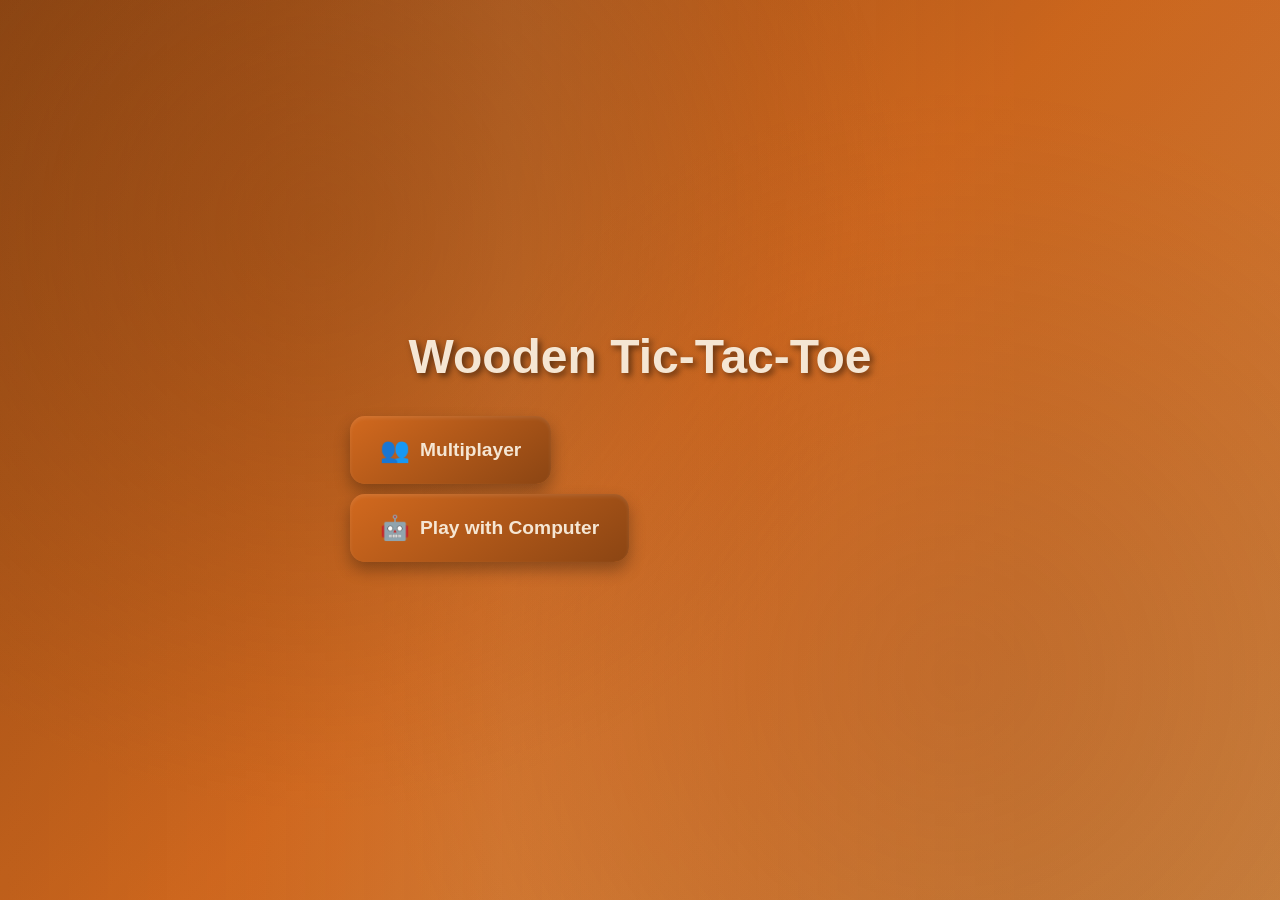
<file: index.html>
<!DOCTYPE html>
<html lang="en">
<head>
    <meta charset="UTF-8">
    <meta name="viewport" content="width=device-width, initial-scale=1.0">
    <title>Wooden Tic-Tac-Toe</title>
    <link rel="stylesheet" href="style.css">
</head>
<body>
    <!-- Home Screen -->
    <div id="homeScreen" class="screen active">
        <div class="container">
            <h1 class="game-title">Wooden Tic-Tac-Toe</h1>
            <div class="mode-selection">
                <button id="multiplayerBtn" class="mode-btn">
                    <span class="btn-icon">👥</span>
                    Multiplayer
                </button>
                <button id="computerBtn" class="mode-btn">
                    <span class="btn-icon">🤖</span>
                    Play with Computer
                </button>
            </div>
        </div>
    </div>

    <!-- Symbol Selection Screen -->
    <div id="symbolScreen" class="screen">
        <div class="container">
            <h2 class="screen-title">Choose Your Symbol</h2>
            <div class="symbol-selection">
                <button id="symbolX" class="symbol-btn" data-symbol="X">
                    <span class="symbol">X</span>
                </button>
                <button id="symbolO" class="symbol-btn" data-symbol="O">
                    <span class="symbol">O</span>
                </button>
            </div>
            <p class="symbol-note">Your chosen symbol goes first!</p>
        </div>
    </div>

    <!-- Game Screen -->
    <div id="gameScreen" class="screen">
        <div class="container">
            <div class="game-header">
                <h2 id="currentTurn" class="turn-indicator">X's Turn</h2>
                <button id="homeBtn" class="home-btn">🏠 Home</button>
            </div>
            
            <div class="game-board" id="gameBoard" role="grid" aria-label="Tic-tac-toe game board">
                <button class="cell" data-index="0" role="gridcell" aria-label="Cell 1, empty"></button>
                <button class="cell" data-index="1" role="gridcell" aria-label="Cell 2, empty"></button>
                <button class="cell" data-index="2" role="gridcell" aria-label="Cell 3, empty"></button>
                <button class="cell" data-index="3" role="gridcell" aria-label="Cell 4, empty"></button>
                <button class="cell" data-index="4" role="gridcell" aria-label="Cell 5, empty"></button>
                <button class="cell" data-index="5" role="gridcell" aria-label="Cell 6, empty"></button>
                <button class="cell" data-index="6" role="gridcell" aria-label="Cell 7, empty"></button>
                <button class="cell" data-index="7" role="gridcell" aria-label="Cell 8, empty"></button>
                <button class="cell" data-index="8" role="gridcell" aria-label="Cell 9, empty"></button>
            </div>

            <div class="score-board">
                <div class="score-item">
                    <span class="score-label" id="player1Label">Player X</span>
                    <span class="score-value" id="player1Score">0</span>
                </div>
                <div class="score-item">
                    <span class="score-label" id="player2Label">Player O</span>
                    <span class="score-value" id="player2Score">0</span>
                </div>
            </div>
        </div>
    </div>

    <!-- Win/Tie Popup -->
    <div id="gamePopup" class="popup-overlay">
        <div class="popup">
            <div class="popup-content">
                <h2 id="popupTitle" class="popup-title"></h2>
                <p id="popupMessage" class="popup-message"></p>
                <div class="popup-buttons">
                    <button id="replayBtn" class="popup-btn primary">🔄 Replay</button>
                    <button id="homePopupBtn" class="popup-btn secondary">🏠 Home</button>
                </div>
            </div>
        </div>
    </div>

    <!-- Confetti Container -->
    <div id="confetti" class="confetti-container"></div>

    <!-- Audio Elements -->
    <audio id="clickSound" preload="auto">
        <source src="[data-uri]" type="audio/wav">
    </audio>
    <audio id="winSound" preload="auto">
        <source src="[data-uri]" type="audio/wav">
    </audio>

    <script src="script.js"></script>
</body>
</html>
</file>
<file: style.css>
/* Reset and base styles */
* {
    margin: 0;
    padding: 0;
    box-sizing: border-box;
}

body {
    font-family: 'Arial', sans-serif;
    background: linear-gradient(135deg, #8B4513 0%, #D2691E 50%, #CD853F 100%);
    min-height: 100vh;
    overflow-x: hidden;
}

/* Wood texture background */
body::before {
    content: '';
    position: fixed;
    top: 0;
    left: 0;
    width: 100%;
    height: 100%;
    background-image: 
        radial-gradient(circle at 25% 25%, rgba(139, 69, 19, 0.3) 0%, transparent 50%),
        radial-gradient(circle at 75% 75%, rgba(160, 82, 45, 0.2) 0%, transparent 50%),
        linear-gradient(90deg, 
            rgba(139, 69, 19, 0.1) 0%, 
            rgba(160, 82, 45, 0.05) 20%, 
            rgba(210, 180, 140, 0.1) 40%, 
            rgba(160, 82, 45, 0.05) 60%, 
            rgba(139, 69, 19, 0.1) 80%, 
            rgba(160, 82, 45, 0.1) 100%);
    z-index: -1;
}

/* Screen management */
.screen {
    display: none;
    min-height: 100vh;
    padding: 20px;
    justify-content: center;
    align-items: center;
}

.screen.active {
    display: flex;
}

.container {
    text-align: center;
    max-width: 600px;
    width: 100%;
}

/* Typography */
.game-title {
    font-size: 3rem;
    color: #F5E6D3;
    text-shadow: 3px 3px 6px rgba(0, 0, 0, 0.5);
    margin-bottom: 2rem;
    font-weight: bold;
}

.screen-title {
    font-size: 2rem;
    color: #F5E6D3;
    text-shadow: 2px 2px 4px rgba(0, 0, 0, 0.5);
    margin-bottom: 1.5rem;
}

/* Buttons */
.mode-btn, .symbol-btn, .popup-btn, .home-btn {
    background: linear-gradient(145deg, #D2691E, #8B4513);
    border: none;
    border-radius: 15px;
    color: #F5E6D3;
    font-size: 1.2rem;
    font-weight: bold;
    cursor: pointer;
    transition: all 0.3s ease;
    box-shadow: 
        0 8px 16px rgba(0, 0, 0, 0.3),
        inset 0 2px 4px rgba(255, 255, 255, 0.1);
    position: relative;
    overflow: hidden;
}

.mode-btn {
    padding: 20px 30px;
    margin: 10px;
    min-width: 200px;
    display: flex;
    align-items: center;
    justify-content: center;
    gap: 10px;
}

.mode-btn:hover, .symbol-btn:hover, .popup-btn:hover, .home-btn:hover {
    transform: translateY(-3px);
    box-shadow: 
        0 12px 24px rgba(0, 0, 0, 0.4),
        inset 0 2px 4px rgba(255, 255, 255, 0.2);
}

.mode-btn:active, .symbol-btn:active, .popup-btn:active, .home-btn:active {
    transform: translateY(1px);
    box-shadow: 
        0 4px 8px rgba(0, 0, 0, 0.3),
        inset 0 2px 4px rgba(0, 0, 0, 0.1);
}

.btn-icon {
    font-size: 1.5rem;
}

/* Symbol selection */
.symbol-selection {
    display: flex;
    justify-content: center;
    gap: 30px;
    margin-bottom: 20px;
}

.symbol-btn {
    width: 120px;
    height: 120px;
    font-size: 4rem;
    border-radius: 20px;
}

.symbol-note {
    color: #F5E6D3;
    font-size: 1.1rem;
    opacity: 0.8;
}

/* Game header */
.game-header {
    display: flex;
    justify-content: space-between;
    align-items: center;
    margin-bottom: 30px;
    flex-wrap: wrap;
    gap: 10px;
}

.turn-indicator {
    font-size: 1.8rem;
    color: #F5E6D3;
    text-shadow: 2px 2px 4px rgba(0, 0, 0, 0.5);
}

.home-btn {
    padding: 10px 20px;
    font-size: 1rem;
}

/* Game board */
.game-board {
    display: grid;
    grid-template-columns: repeat(3, 1fr);
    grid-template-rows: repeat(3, 1fr);
    gap: 10px;
    width: 300px;
    height: 300px;
    margin: 0 auto 30px;
    padding: 20px;
    background: linear-gradient(145deg, #8B4513, #A0522D);
    border-radius: 20px;
    box-shadow: 
        0 10px 30px rgba(0, 0, 0, 0.4),
        inset 0 2px 8px rgba(0, 0, 0, 0.2);
    position: relative;
}

.game-board::before {
    content: '';
    position: absolute;
    inset: 15px;
    background: linear-gradient(45deg, 
        rgba(139, 69, 19, 0.8) 0%,
        rgba(160, 82, 45, 0.6) 25%,
        rgba(210, 180, 140, 0.4) 50%,
        rgba(160, 82, 45, 0.6) 75%,
        rgba(139, 69, 19, 0.8) 100%);
    border-radius: 10px;
    z-index: -1;
}

/* Game cells */
.cell {
    background: linear-gradient(145deg, #D2691E, #CD853F);
    border: 3px solid #8B4513;
    border-radius: 10px;
    display: flex;
    justify-content: center;
    align-items: center;
    font-size: 3rem;
    font-weight: bold;
    color: #2F1B14;
    cursor: pointer;
    transition: all 0.3s ease;
    box-shadow: 
        0 4px 8px rgba(0, 0, 0, 0.3),
        inset 0 2px 4px rgba(255, 255, 255, 0.1);
    position: relative;
    overflow: hidden;
    padding: 0;
    font-family: inherit;
}

.cell:hover {
    transform: scale(1.05);
    box-shadow: 
        0 6px 12px rgba(0, 0, 0, 0.4),
        inset 0 2px 4px rgba(255, 255, 255, 0.2);
}

.cell.occupied {
    cursor: not-allowed;
}

.cell.occupied:hover {
    transform: none;
}

/* Piece animations */
.cell .piece {
    animation: piecePopIn 0.3s cubic-bezier(0.68, -0.55, 0.265, 1.55);
    text-shadow: 2px 2px 4px rgba(0, 0, 0, 0.3);
}

@keyframes piecePopIn {
    0% {
        transform: scale(0) rotate(180deg);
        opacity: 0;
    }
    80% {
        transform: scale(1.2) rotate(0deg);
    }
    100% {
        transform: scale(1) rotate(0deg);
        opacity: 1;
    }
}

/* Winning line animation */
.cell.winning {
    animation: winningPulse 1s ease-in-out infinite;
    background: linear-gradient(145deg, #FFD700, #FFA500);
}

@keyframes winningPulse {
    0%, 100% {
        transform: scale(1);
        box-shadow: 0 4px 8px rgba(0, 0, 0, 0.3);
    }
    50% {
        transform: scale(1.1);
        box-shadow: 0 8px 16px rgba(255, 215, 0, 0.5);
    }
}

/* Score board */
.score-board {
    display: flex;
    justify-content: center;
    gap: 40px;
    flex-wrap: wrap;
}

.score-item {
    background: linear-gradient(145deg, #8B4513, #A0522D);
    padding: 15px 25px;
    border-radius: 15px;
    box-shadow: 
        0 4px 8px rgba(0, 0, 0, 0.3),
        inset 0 2px 4px rgba(255, 255, 255, 0.1);
    min-width: 120px;
}

.score-label {
    display: block;
    color: #F5E6D3;
    font-size: 1rem;
    margin-bottom: 5px;
    opacity: 0.9;
}

.score-value {
    display: block;
    color: #FFD700;
    font-size: 2rem;
    font-weight: bold;
    text-shadow: 1px 1px 2px rgba(0, 0, 0, 0.5);
}

/* Popup */
.popup-overlay {
    display: none;
    position: fixed;
    top: 0;
    left: 0;
    width: 100%;
    height: 100%;
    background: rgba(0, 0, 0, 0.8);
    z-index: 1000;
    justify-content: center;
    align-items: center;
}

.popup-overlay.active {
    display: flex;
    animation: fadeIn 0.3s ease;
}

.popup {
    background: linear-gradient(145deg, #D2691E, #8B4513);
    border-radius: 20px;
    padding: 30px;
    box-shadow: 0 20px 40px rgba(0, 0, 0, 0.5);
    text-align: center;
    max-width: 400px;
    width: 90%;
    animation: popupSlideIn 0.3s cubic-bezier(0.68, -0.55, 0.265, 1.55);
}

@keyframes fadeIn {
    from { opacity: 0; }
    to { opacity: 1; }
}

@keyframes popupSlideIn {
    from {
        transform: scale(0.5) translateY(-50px);
        opacity: 0;
    }
    to {
        transform: scale(1) translateY(0);
        opacity: 1;
    }
}

.popup-title {
    font-size: 2rem;
    color: #F5E6D3;
    margin-bottom: 10px;
    text-shadow: 2px 2px 4px rgba(0, 0, 0, 0.5);
}

.popup-message {
    color: #F5E6D3;
    font-size: 1.1rem;
    margin-bottom: 20px;
    opacity: 0.9;
}

.popup-buttons {
    display: flex;
    gap: 15px;
    justify-content: center;
    flex-wrap: wrap;
}

.popup-btn {
    padding: 12px 24px;
    font-size: 1rem;
    border-radius: 10px;
    min-width: 120px;
}

.popup-btn.primary {
    background: linear-gradient(145deg, #228B22, #006400);
}

.popup-btn.secondary {
    background: linear-gradient(145deg, #B22222, #8B0000);
}

/* Confetti */
.confetti-container {
    position: fixed;
    top: 0;
    left: 0;
    width: 100%;
    height: 100%;
    pointer-events: none;
    z-index: 999;
}

.confetti-piece {
    position: absolute;
    width: 10px;
    height: 10px;
    background: #FFD700;
    animation: confettiFall 3s linear infinite;
}

.confetti-piece:nth-child(odd) {
    background: #FF6347;
    border-radius: 50%;
}

.confetti-piece:nth-child(3n) {
    background: #32CD32;
    transform: rotate(45deg);
}

@keyframes confettiFall {
    0% {
        transform: translateY(-100vh) rotate(0deg);
        opacity: 1;
    }
    100% {
        transform: translateY(100vh) rotate(720deg);
        opacity: 0;
    }
}

/* Responsive design */
@media (max-width: 768px) {
    .game-title {
        font-size: 2rem;
    }
    
    .game-board {
        width: 250px;
        height: 250px;
    }
    
    .cell {
        font-size: 2.5rem;
    }
    
    .symbol-btn {
        width: 100px;
        height: 100px;
        font-size: 3rem;
    }
    
    .mode-btn {
        min-width: 160px;
        padding: 15px 20px;
        font-size: 1rem;
    }
    
    .score-board {
        gap: 20px;
    }
    
    .popup {
        margin: 20px;
    }
    
    .popup-buttons {
        flex-direction: column;
        align-items: center;
    }
}

@media (max-width: 480px) {
    .game-board {
        width: 220px;
        height: 220px;
        padding: 15px;
    }
    
    .cell {
        font-size: 2rem;
    }
    
    .symbol-selection {
        gap: 20px;
    }
    
    .symbol-btn {
        width: 80px;
        height: 80px;
        font-size: 2.5rem;
    }
}
</file>
